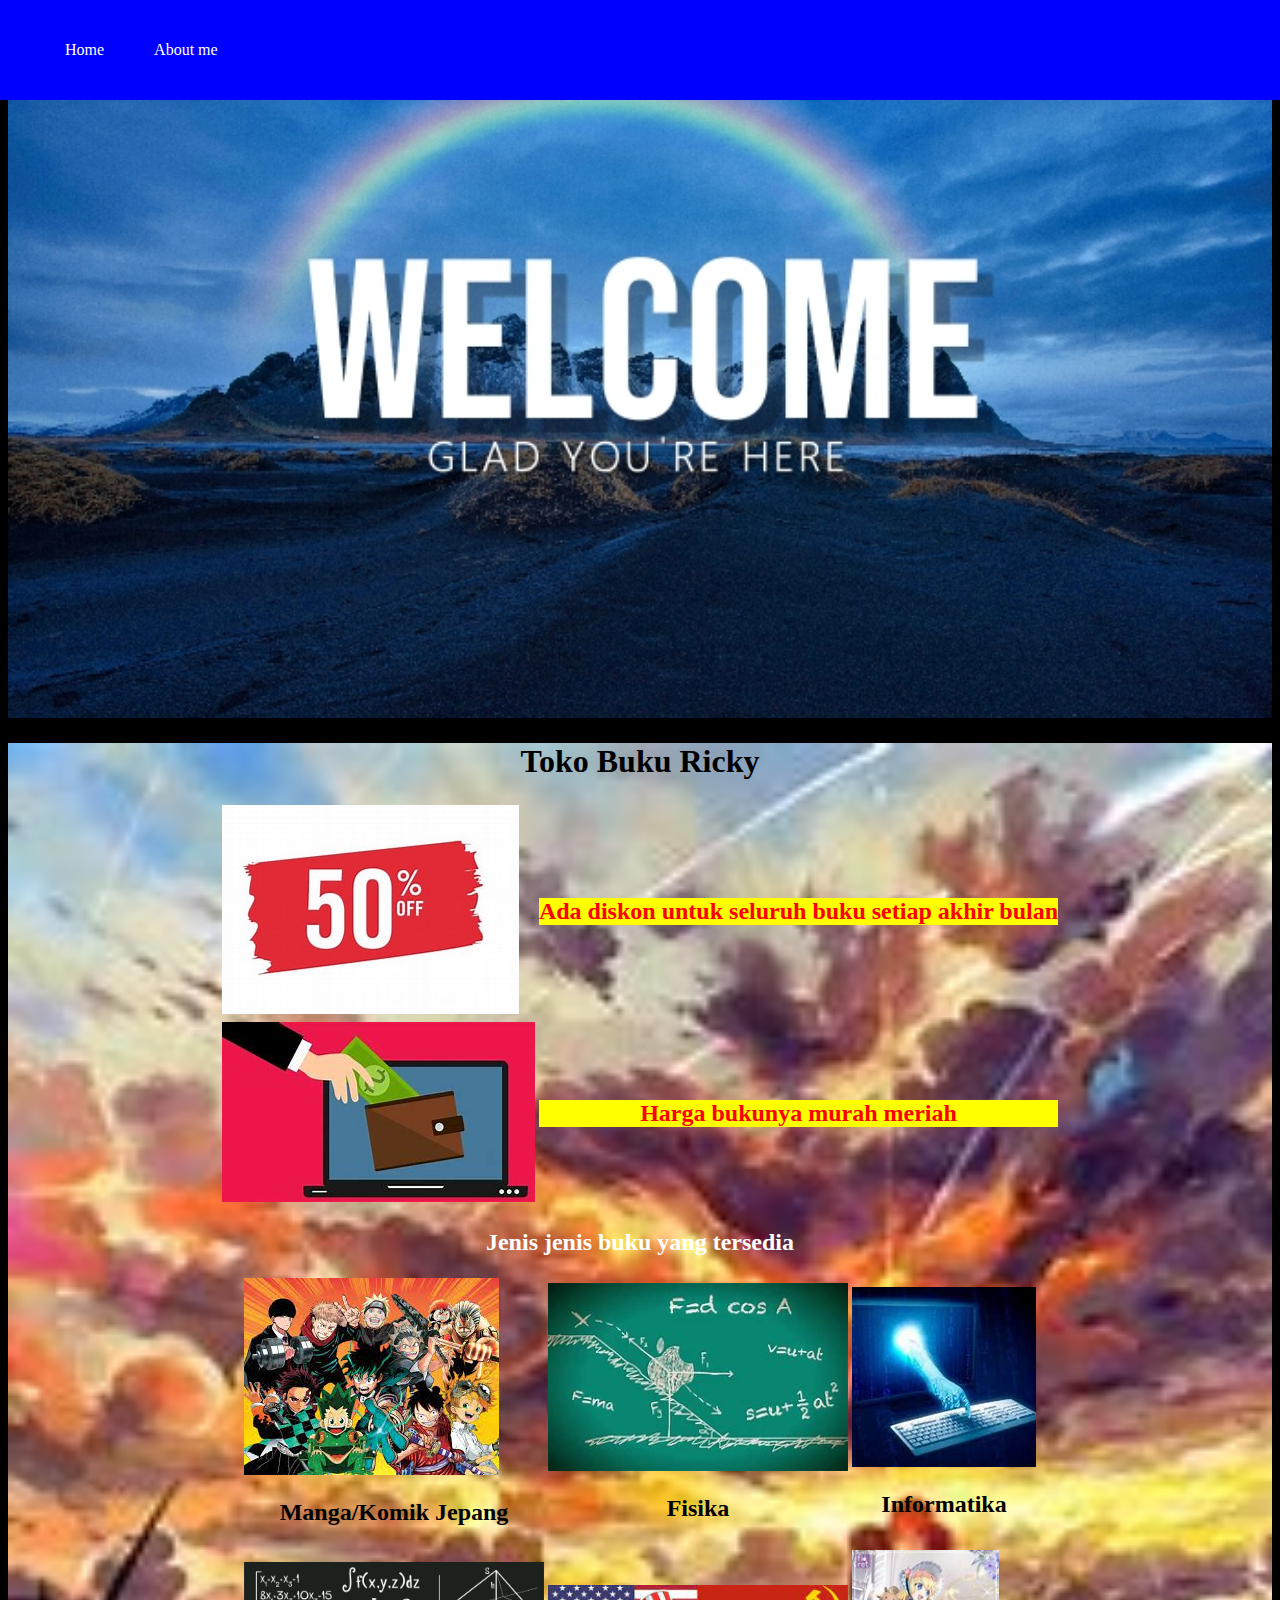
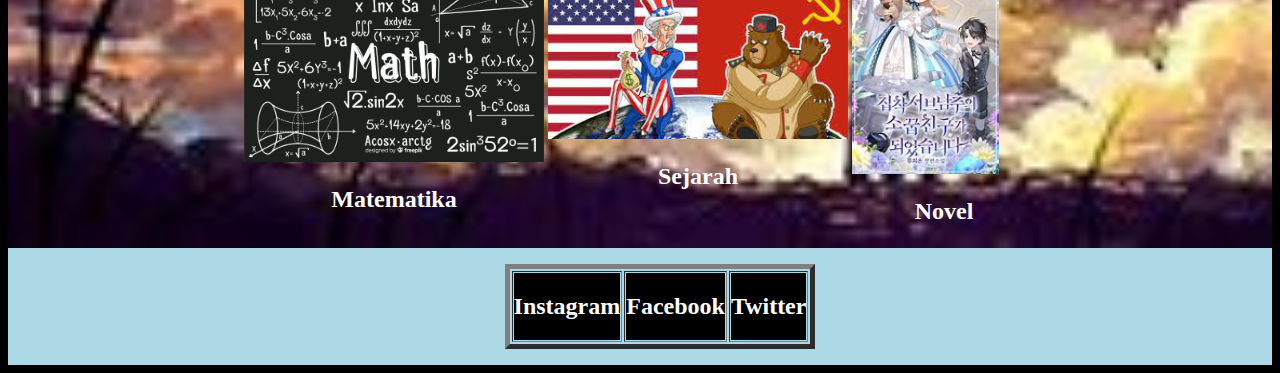
<file: 2209106037_Ricky Anggari_A22_Posttest 2/index.html>
<!DOCTYPE html>
<html lang="en">
<head>
    <meta charset="UTF-8">
    <meta name="viewport" content="width=device-width, initial-scale=1.0">

    <title>Welcome</title>
    <link rel="stylesheet" href="Styling.css">
</head>
<body >
     <!-- Navbar -->
    <div class="Navbar">
        <ul class="Info">
            <li class="Isi"><a href="#home" class="setting">Home</a></li>
            <li class="Isi"><a href="About me.html" class="setting"> About me</a></li>
        </ul>
        </div>
        <!-- Navbar end -->
    <!-- Main -->
    <div class="Pembuka">
        <img src="welcome.jpg" width="100%">
    </div>
    <section id="home">
    <div class="tengah">
    <div>
        <h1 class="setting2">Toko Buku Ricky</h1>
        <table class="diskon">
            <tr>
                <td>
                    <img src="diskon.jpeg">
                </td>
                <td>
                    <h2 class="tulisan1">Ada diskon untuk seluruh buku setiap akhir bulan</h2>
                </td>
            </tr>
            <tr>
                <td>
                    <img src="cheap.jpeg">
                </td>
                <td>
                    <h2 class="tulisan1">Harga bukunya murah meriah</h2>
                </td>
            </tr>
        </table>
    </div>
    <div>
        <h2 class="setting_tulisan">Jenis jenis buku yang tersedia</h2>
    </div>
    <div><table class="tabel">
        <tr>
            <td class="genre"><a href="genre.html"><img src="Manga.jpeg"></a> 
            <h2 class="setting2">Manga/Komik Jepang</h2>
            </td>
            <td><img src="FIsika.jpeg" width="100%">
            <h2 class="setting2" >Fisika</h2>
            </td>
            <td><img src="Informatika.jpeg">
                <h2 class="setting2">Informatika</h2>
            </td>
        </tr>
        <tr>
            <td>
                <img src="Matematika.jpeg" width="300px">
                <h2 class="setting1">Matematika</h2>
            </td>
            <td class="tr1">
                <img src="cold war.jpeg" width="100%" >
                <h2 class="setting1">Sejarah</h2>
            </td>
            <td>
                <img src="Novel.jpeg"width="80%">
                <h2 class="setting1">Novel</h2>
            </td>
        </tr>
    </table>
    </div>
</div>
</section>
    <!-- Main end -->
</body>
<footer>
    <div class="bawah">
        <ul >
            <table border="5">
                <tr>
            <td>
            <li class="Medsos"><h2 class="Tulisan_Medsos">Instagram</h2></li>
        </td>
        <td>
            <li class="Medsos"><h2 class="Tulisan_Medsos">Facebook</h2></li>
        </td>
        <td>
            <li class="Medsos"><h2 class="Tulisan_Medsos">Twitter</h2></li>
        </td>
        </tr>
        </table>
        </ul>
    </div>
</footer>
</html>
</file>
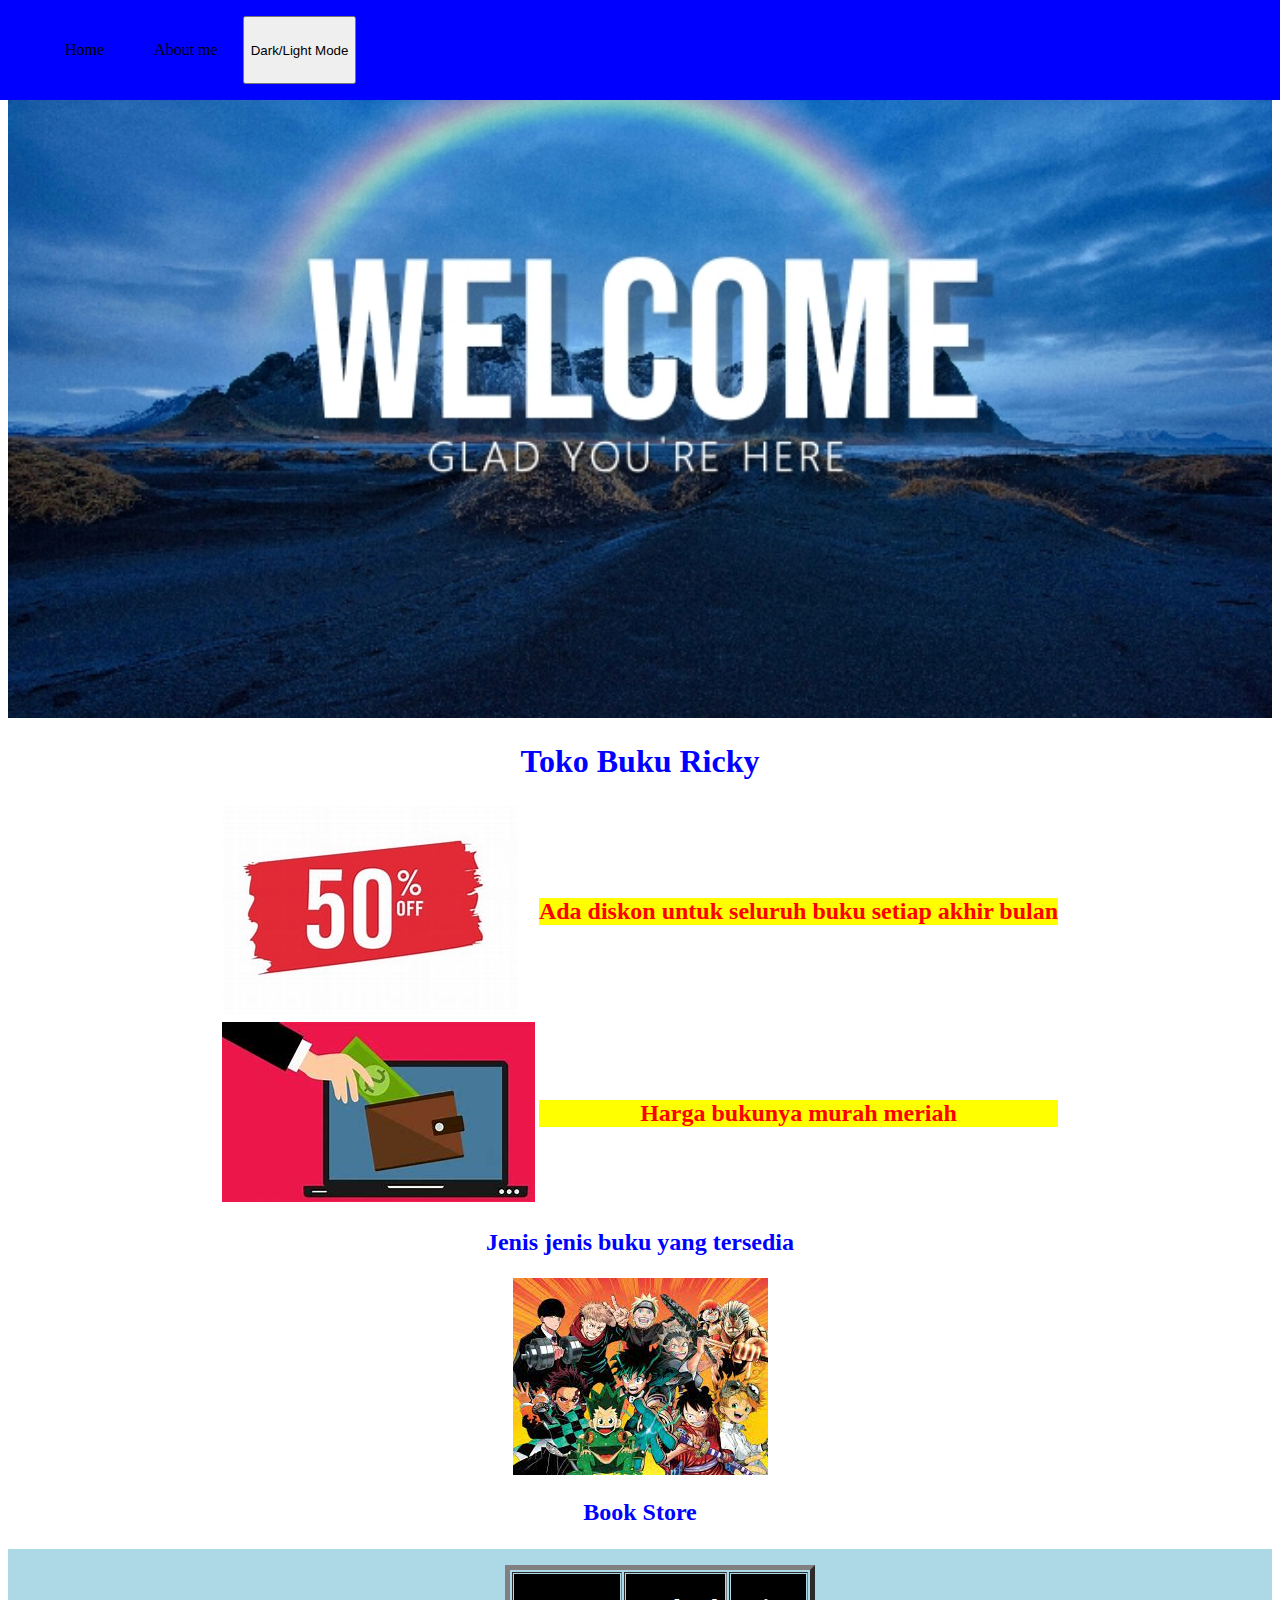
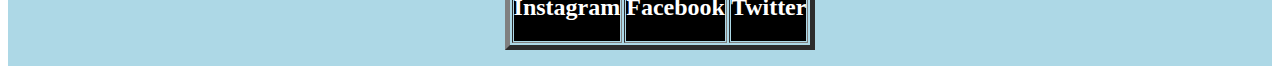
<file: 2209106037_Ricky Anggari_A22_Posttest 3/index.html>
<!DOCTYPE html>
<html lang="en">
<head>
    <meta charset="UTF-8">
    <meta name="viewport" content="width=device-width, initial-scale=1.0">
    <title>Welcome</title>
<script src="index.js"></script>
    <link rel="stylesheet" href="Styling.css">
</head>
<body >
     <!-- Navbar -->
    <div class="Navbar">
        <ul class="Info">
            <li class="Isi"><a href="#home" class="setting">Home</a></li>
            <li class="Isi"><a href="About me.html" class="setting"> About me</a></li>
            <li class="ujung"><button onclick="teranggelap()">Dark/Light Mode</button></li>
        </ul>
        </div>
        <!-- Navbar end -->
     

    <!-- Main -->
    <div class="Pembuka">
        <img src="welcome.jpg" width="100%">
    </div>
    <section id="home">
    <div class="tengah">
    <div>
        <h1 class="setting2">Toko Buku Ricky</h1>
        <table class="diskon">
            <tr>
                <td>
                    <img src="diskon.jpeg">
                </td>
                <td>
                    <h2 class="tulisan1">Ada diskon untuk seluruh buku setiap akhir bulan</h2>
                </td>
            </tr>
            <tr>
                <td>
                    <img src="cheap.jpeg">
                </td>
                <td>
                    <h2 class="tulisan1">Harga bukunya murah meriah</h2>
                </td>
            </tr>
        </table>
    </div>
    <div>
        <h2 class="setting2">Jenis jenis buku yang tersedia</h2>
    </div>
    <div><table class="tabel">
        <tr>
            <td class="genre"><a href="buku.html"><img src="Manga.jpeg"></a> 
            <h2 class="setting2">Book Store</h2>
            </td>
        </tr>
    </table>
    </div>
</div>
</section>
    <!-- Main end -->
</body>
<footer>
    <div class="bawah">
        <ul >
            <table border="5">
                <tr>
            <td>
            <li class="Medsos"><h2 class="Tulisan_Medsos">Instagram</h2></li>
        </td>
        <td>
            <li class="Medsos"><h2 class="Tulisan_Medsos">Facebook</h2></li>
        </td>
        <td>
            <li class="Medsos"><h2 class="Tulisan_Medsos">Twitter</h2></li>
        </td>
        </tr>
        </table>
        </ul>
    </div>
</footer>
</html>
</file>
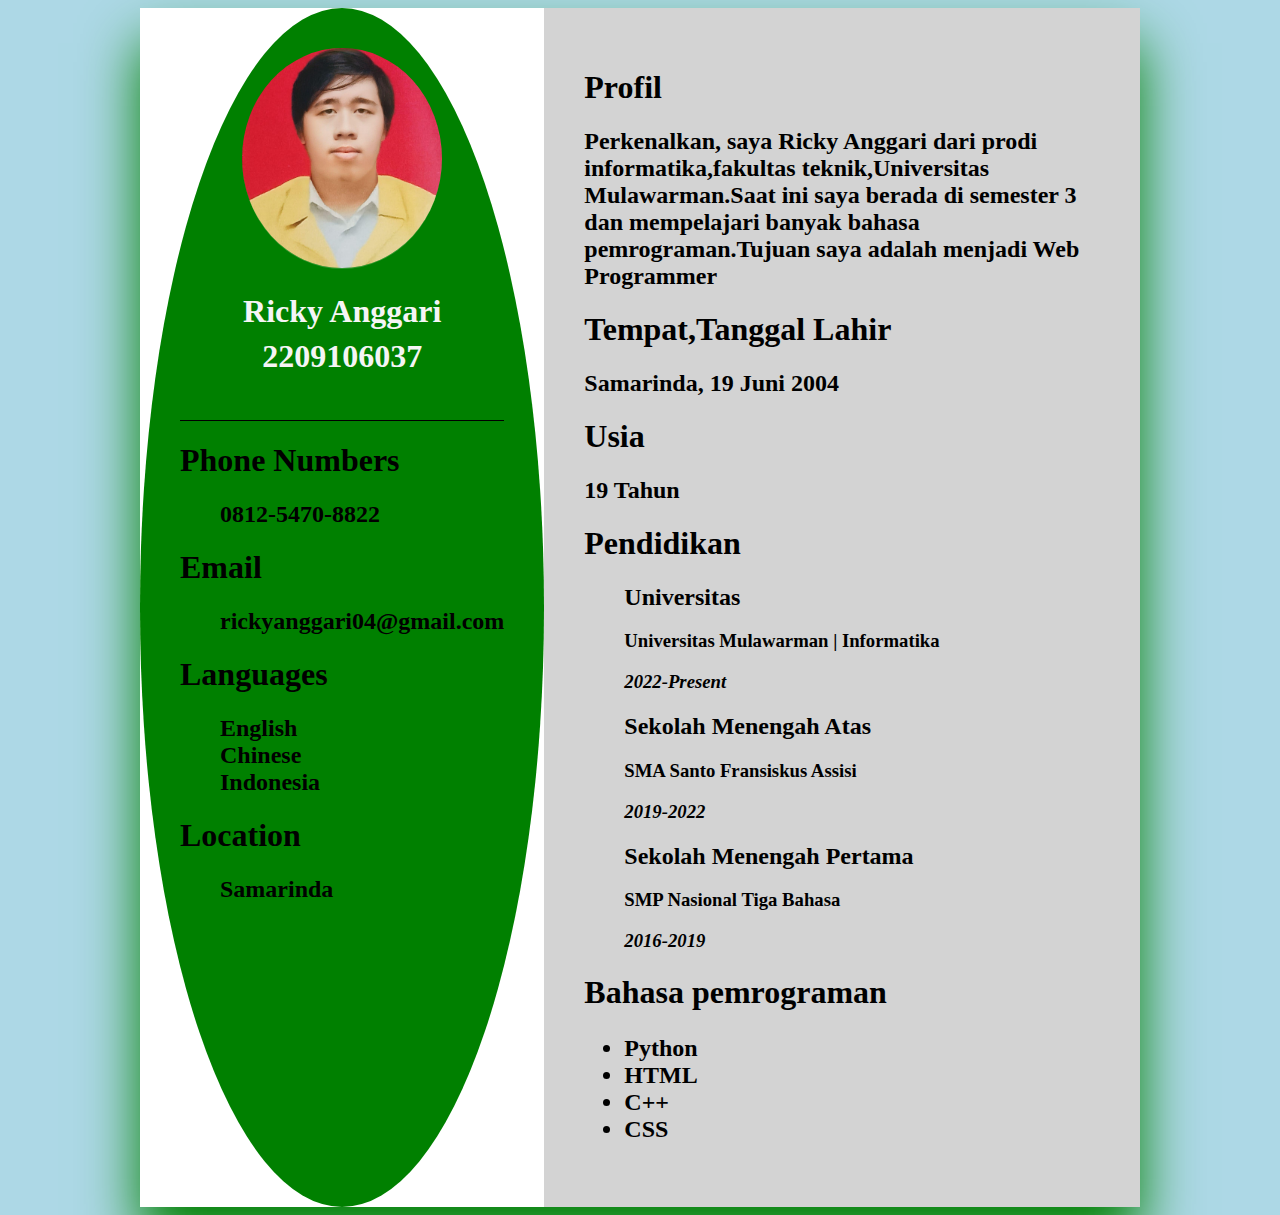
<file: 2209106037_Ricky Anggari_A22_Posttest 2/About me.html>
<!DOCTYPE html>
<html lang="en">
<head>
    <meta charset="UTF-8">
    <meta name="viewport" content="width=device-width, initial-scale=1.0">
    <title>About me</title>
    <link rel="stylesheet" href="About me.css">
</head>
<body><div class="Container">
    <div class="kiri"> 
    <div class="profiletext">
    <div class="Gambar">
    <img src="Foto SIA Unmul.jpg" class="Foto_Formal">
    </div>
    <h1>Ricky Anggari<br><span> 2209106037</span></h1>
    </div>
    <div class="Informasi"><h1 class="title">Phone Numbers</h1><ul class="Kontak"><li><span class="ikon"></span><span class="text"><h2>0812-5470-8822</h2></span></li></ul> </div> 
    <div class="Informasi"><h1 class="title">Email</h1><ul class="Email"><li><span class="ikon"></span><span class="text"><h2>rickyanggari04@gmail.com</h2></span></li></ul> </div>
    <div class="Informasi"><h1 class="title">Languages</h1><ul class="Languages"><li><span class="ikon"></span><span class="text"><h2><li>English</li><li>Chinese</li><li>Indonesia</li></h2></span></li></ul> </div>
    <div class="Informasi"><h1 class="title">Location</h1><ul class="Lokasi"><span class="ikon"><h2>Samarinda</h2></span> </ul> </div>
    </div> 
    <div class="kanan">
    <div class="Profile"><h1>Profil</h1><h2>Perkenalkan, saya Ricky Anggari dari prodi informatika,fakultas teknik,Universitas Mulawarman.Saat ini saya berada di semester 3 dan mempelajari banyak bahasa pemrograman.Tujuan saya adalah menjadi Web Programmer</h2></div>
    <div class="tanggal"><h1><b>Tempat,Tanggal Lahir</b></h1><h2><b>Samarinda, 19 Juni 2004</b></h2></div>
    <div class="Usia"><h1><b>Usia</b></h1><h2>19 Tahun</h2></div>
    <div class="Pendidikan"><h1><b>Pendidikan</b></h1>
    <ul class="ilmu">
        <li><h2>Universitas</h2></li>
        <li><h3>Universitas Mulawarman | Informatika</h3></li>
        <li><h3><i>2022-Present</i></h3></li>
        <li><h2>Sekolah Menengah Atas</h2></li>
        <li><h3>SMA Santo Fransiskus Assisi</h3></li>
        <li><h3><i>2019-2022</i></h3></li>
        <li><h2>Sekolah Menengah Pertama</h2></li>
        <li><h3>SMP Nasional Tiga Bahasa</h3></li>
        <li><h3><i>2016-2019</i></h3></li>
    </ul>
    </div>
    <div class="Bahasa_Pemrograman"><h1>Bahasa pemrograman</h1><h2><ul><li>Python</li><li>HTML</li><li>C++</li><li>CSS</li></ul></div></h2>
 
</div>
    </div>
    </div>
</body>
</html>
</file>
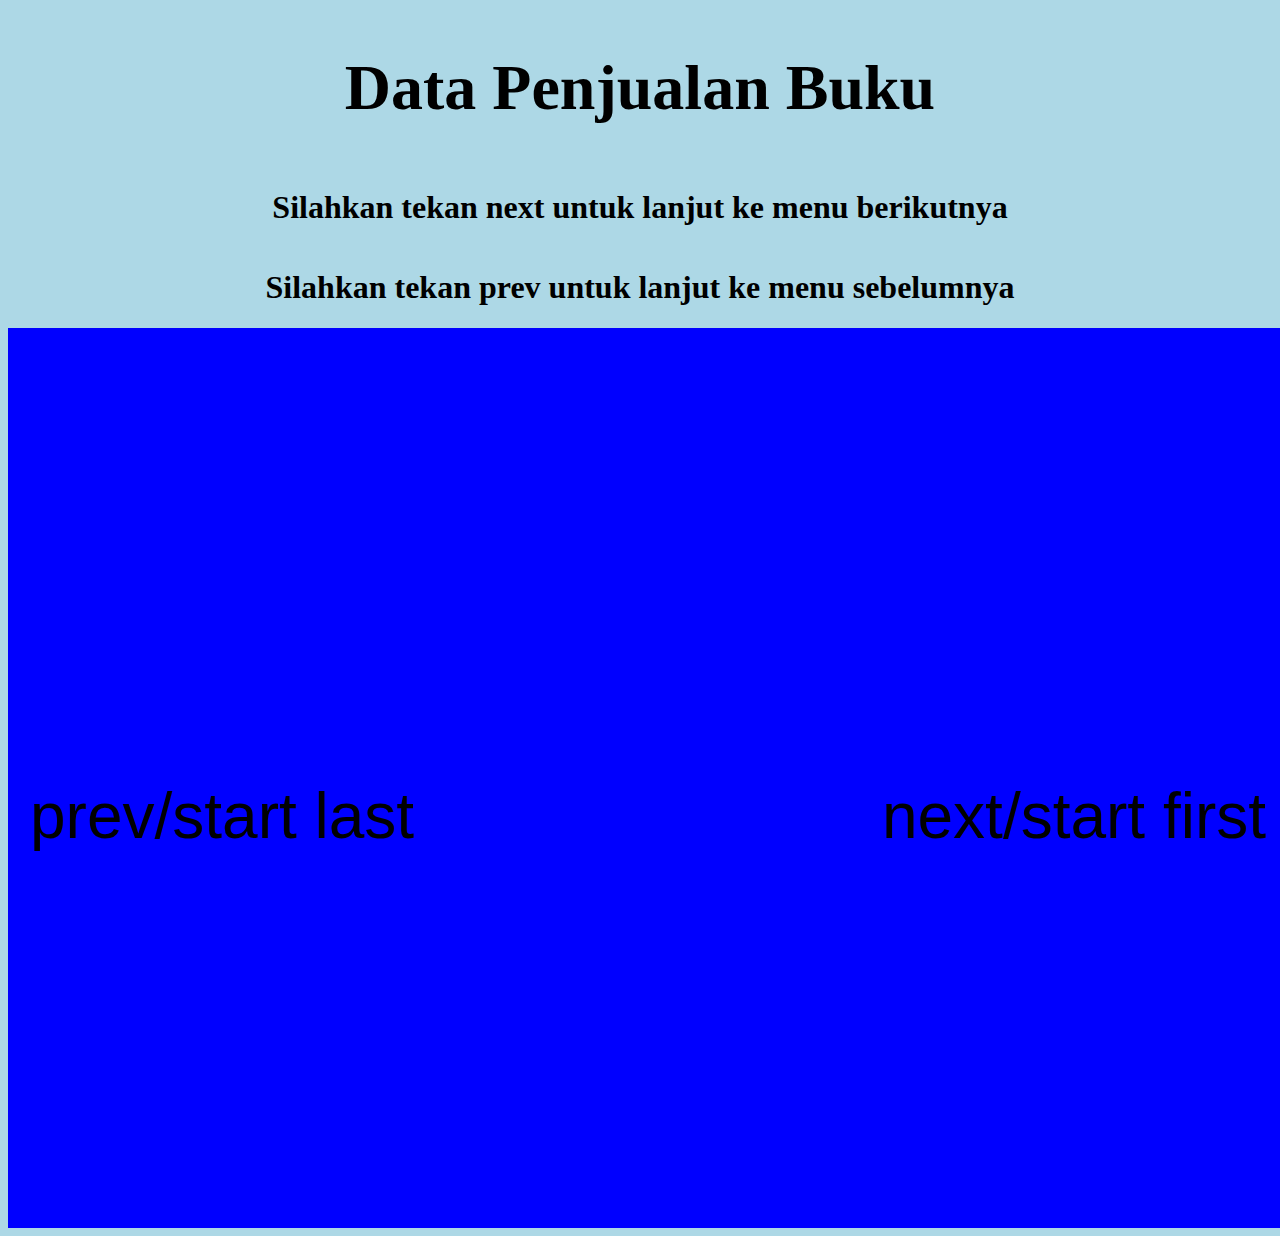
<file: 2209106037_Ricky Anggari_A22_Posttest 3/buku.html>
<!DOCTYPE html>
<html lang="en">
<head>
    <meta charset="UTF-8">
    <meta name="viewport" content="width=device-width, initial-scale=1.0">
    <title>Document</title>
    <link rel="stylesheet" href="buku.css">
</head>
<body>
    <div>
        <div class="atas">
            <h1>Data Penjualan Buku</h1>
        </div>
        <div class="atas1">
            <h1>Silahkan tekan next untuk lanjut ke menu berikutnya</h1>
        </div>
        <div class="atas1">
            <h1>Silahkan tekan prev untuk lanjut ke menu sebelumnya</h1>
        </div>
        <section>
            <div class="carousel" data-carousel>
                <ul data-slides>
                    <li class="slide">
                        <table>
                            <tr>
                                <td><img src="Naruto.jpg">
                                <h2>Naruto</h2>
                                <h2>Rp.100.000</h2>
                                <button class="buy-button">Beli sekarang</button>
                                </td>
                            </tr>
                        </table>
                    </li>
                    <li class="slide">
                        <table>
                            <tr>
                                <td><img src="Informatika.jpeg">
                                <h2>Informatika</h2>
                                <h2>Rp.700.000</h2>
                                <button class="buy-button">Beli sekarang</button>
                                </td>
                            </tr>
                        </table>
                    </li>
                    <li class="slide">
                        <table>
                            <tr>
                                <td>
                                    <img src="Onepiece.jpg">
                                    <h2>One Piece</h2>
                                    <h2>Rp.200.000</h2>
                                    <button>Beli sekarang</button>
                                </td>
                            </tr>
                        </table>
                    </li>
                    <li class="slide">
                        <table>
                            <tr>
                                <td>
                                    <img src="Boku no Hero.jpg">
                                    <h2>Boku no Hero</h2>
                                    <h2>Rp.200.000</h2>
                                    <button>Beli Sekarang</button>
                                </td>
                            </tr>
                        </table>
                    </li>
                    <li class="slide">
                        <table>
                            <tr>
                                <td>
                                    <img src="cold war.jpeg">
                                    <h2>Sejarah perang dingin</h2>
                                    <h2>Rp.2.000.000</h2>
                                    <button>Beli Sekarang</button>
                                </td>
                            </tr>
                        </table>
                    </li>
                    <li class="slide">
                        <table>
                            <tr>
                                <td>
                                    <img src="Kimi no nawa.jpeg">
                                    <h2>Kimi no nawa</h2>
                                    <h2>Rp.200.000</h2>
                                    <button>Beli Sekarang</button>
                                </td>
                            </tr>
                        </table>
                    </li>
                </ul>
                <!-- 2 buah DOM -->
                <button class="carousel-button next" data-carousel-button="next">next/start first</button>
                <button class="carousel-button prev" data-carousel-button="prev">prev/start last</button>
            </div>
        </section>
        <script src="buku.js"></script>
    </div>
</body>
</html>
</file>
<file: 2209106037_Ricky Anggari_A22_Posttest 2/Styling.css>
*html{
    margin: 0;
    padding: 0;
}

body{
    background-color: black;
    scroll-behavior: smooth;
}
.Navbar{
background-color: blue;
width: 100%;
height: 100px;
position: fixed;
top: 0;
left: 0;
}
.setting1{
list-style-type: none;
display: flex;
justify-content: center;
align-items: center;
color:white;
}
.tulisan1{
    display: flex;
    justify-content: center;
    align-items: center;
    color: red;
    background-color: yellow;
}
.diskon{
    display: flex;
    justify-content: center;
    align-self: center;
}
.diskon1{
    display: flex;
    justify-content: center;
    align-self: center;
}
.tengah{
    background-image: url(Kimi\ no\ nawa.jpeg);
    background-size: cover;
}
.Isi{
    list-style-type: none;
    background-color:blue;
    justify-content: left;
    align-items: left;
    margin: 5px;
    padding: 20px;
}
.Isi:hover{
    background-color:black;
}
.Medsos:hover{
    background-color: yellowgreen;
}
.Info{
    display: flex;
    justify-content: left;
    align-items: left;
}
.setting{
    color:white;
    text-decoration: none;
}
.setting2{
    color:black;
    display: flex;
    justify-content: center;
    align-items: center;
}
.setting3{
    color:white;
    display:flex;
}
.bawah{
    background-color:lightblue;
    display: flex;
    justify-content: center;
    align-items: center;
}
.tr1{
    width: 300px;
}
.tabel{
    display: flex;
    justify-content: center;
    align-items: center;
}
.setting_tulisan{
    color:white;
    display: flex;
    justify-content: center;
    align-items: center;
}
.Medsos{
    list-style-type: none;
    background-color: black;
    border-color: white;
    display: flex;
    justify-content: center;
    align-items: center;
    text-decoration: none;

}
.Tulisan_Medsos{
    color: white;
    display: flex;
    justify-content: center;
    align-items: center;
}
</file>
<file: 2209106037_Ricky Anggari_A22_Posttest 3/Styling.css>
*html{
    margin: 0;
    padding: 0;
}

body{
    background-color: white;
    scroll-behavior: smooth;
}
.dark-mode {
    background-color: black;
    color: white;
}
.ujung{
    display: flex;
    justify-content:right;
    align-items: right;
}
.Navbar{
background-color: blue;
width: 100%;
height: 100px;
position: fixed;
top: 0;
left: 0;
}
.setting1{
list-style-type: none;
display: flex;
justify-content: center;
align-items: center;
color:white;
}
.tulisan1{
    display: flex;
    justify-content: center;
    align-items: center;
    color: red;
    background-color: yellow;
}
.diskon{
    display: flex;
    justify-content: center;
    align-self: center;
}
.diskon1{
    display: flex;
    justify-content: center;
    align-self: center;
}
.tengah{
    /* background-image: url(Kimi\ no\ nawa.jpeg); */
    background-size: cover;
}
.Isi{
    list-style-type: none;
    background-color:blue;
    justify-content: left;
    align-items: left;
    margin: 5px;
    padding: 20px;
}
.Isi:hover{
    background-color:black;
}
.Medsos:hover{
    background-color: yellowgreen;
}
.Info{
    display: flex;
    justify-content: left;
    align-items: left;
}
.setting1{
    color: blue;
    text-decoration: none;
}
.setting{
    color:black;
    text-decoration: none;
}
.setting2{
    color:blue;
    display: flex;
    justify-content: center;
    align-items: center;
}
.setting3{
    color:black;
    display:flex;
}
.bawah{
    background-color:lightblue;
    display: flex;
    justify-content: center;
    align-items: center;
}
.tr1{
    width: 300px;
}
.tabel{
    display: flex;
    justify-content: center;
    align-items: center;
}
.setting_tulisan{
    color:black;
    display: flex;
    justify-content: center;
    align-items: center;
}
.Medsos{
    list-style-type: none;
    background-color: black;
    border-color: white;
    display: flex;
    justify-content: center;
    align-items: center;
    text-decoration: none;

}
.Tulisan_Medsos{
    color: white;
    display: flex;
    justify-content: center;
    align-items: center;
}
</file>
<file: 2209106037_Ricky Anggari_A22_Posttest 2/About me.css>
body{
    background-color:lightblue;
    display: flex;
    justify-content: center;
    align-items: center;
    min-height: 100vh;
}



.profiletext{
    position: relative;
    display: flex;
    flex-direction: column;
    align-items: center;
    padding-bottom: 20px;
    border-bottom: 1px solid black;
}
.profiletext .Gambar{
    position: relative;
    width: 200px;
    height: 200px;
    border-radius: 50%;
    overflow: hidden;
    padding-bottom: 20px;
    border-bottom: 1px solid rgba(255,255,255,0.2);
}

.profiletext h1{
    color:whitesmoke;
    margin-top: 20px;
    text-align: center;
    line-height: 1.4em;
}

.profiletext .Gambar img{
    position:absolute;
    top: 0;
    left: 0;
    width: 100%;
    height:100%;
    object-fit: cover;
}

.Kontak{
    list-style-type: none;
}

.Email{
    list-style-type: none;
}

.Container{
   position: relative;
   width: 100%;
   max-width: 1000px;
   min-height:1000px ;
   background: white;
   display: grid;
   grid-template-columns: 1fr 2fr;
   box-shadow: 0 35px 55px green;
}

.Container .kiri{
    border-radius: 50%;
    position: relative;
    background:green;
    padding: 40px;
}
.Container .kanan{
    position: relative;
    background:lightgray;
    padding: 40px;
}
.Kontak{
    list-style-type: none;
}
.Languages{
    list-style-type: none;
}

.Pendidikan .ilmu{
    list-style-type: none;
}
</file>
<file: 2209106037_Ricky Anggari_A22_Posttest 3/buku.css>
#Judul_buku{
    overflow-x: hidden;
    white-space: nowrap;
}
body{
    background-color: lightblue;
}
.atas1{
    display: flex;
    justify-content: center;
    align-items: center;
}
.atas{
    display: flex;
    justify-content: center;
    align-items: center;
    font-size: 200%;
}
.carousel {
    background-color: blue;
width: 100vw;
height: 100vh;
    position: relative;
}
.img{
    display: flex;
    justify-content: center;
    align-items: center;
}
.slide[data-active]{
    opacity: 1;
}
.slide > img{
    width: 20%;
    height: 20%;
    object-position: center;
}
.carousel>ul{
    margin: 0;
    padding: 0;
    list-style: none;
}
.carousel-button{
    position: absolute;
    background: none;
    z-index: 2;
    border: none;
    font-size: 4rem;
    top: 50%;
    cursor: pointer;
    border-radius: .25rem;
}
.carousel-button:hover,
.carousel-button:focus{
    color: white;
    background-color: black;
}
.carousel-button:focus{
    outline:1px solid black;
}
.slide{
    position: absolute;
   display: flex;
   justify-content: center;
    align-items: center;
    inset: 0;
    opacity: 0;
    transition: 200ms opacity ease-in-out;
}
.carousel-button.next{
    right: 1rem;

}
.carousel-button.prev{
    left: 1rem;
}
</file>
